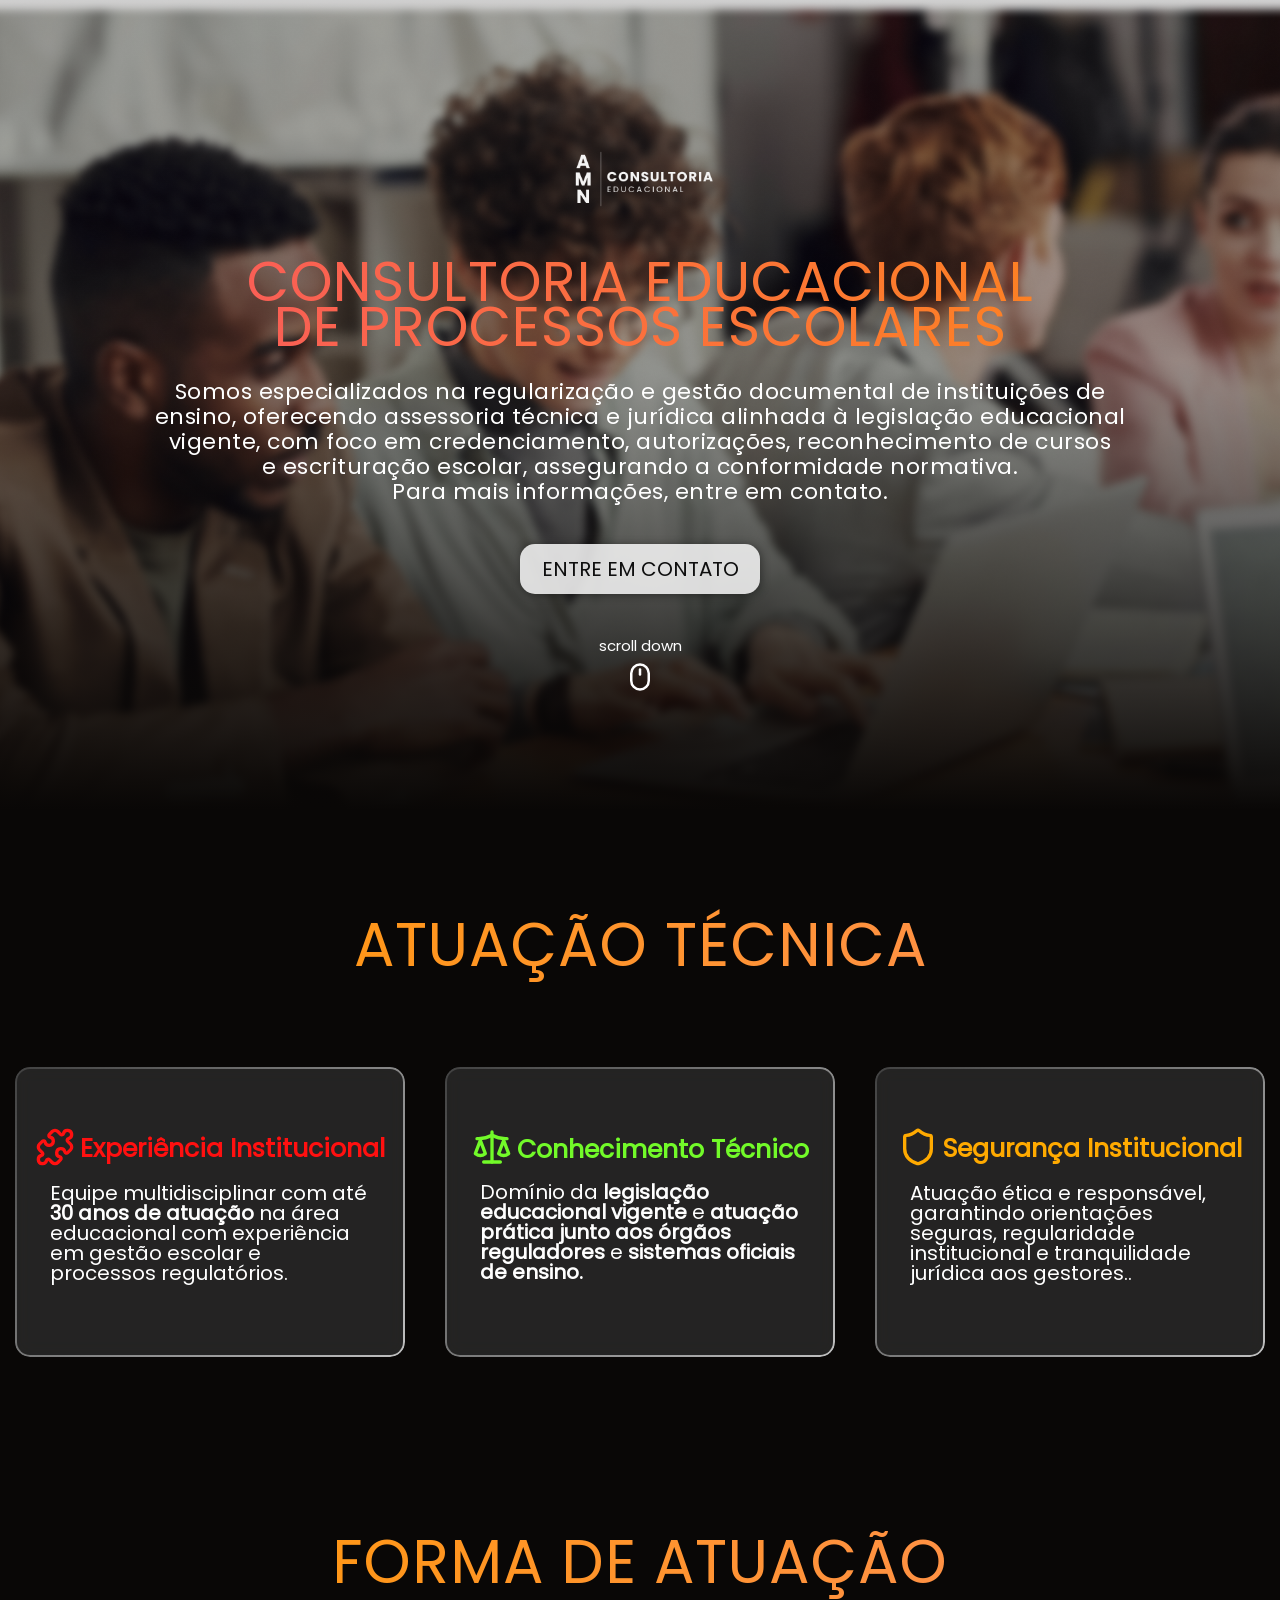
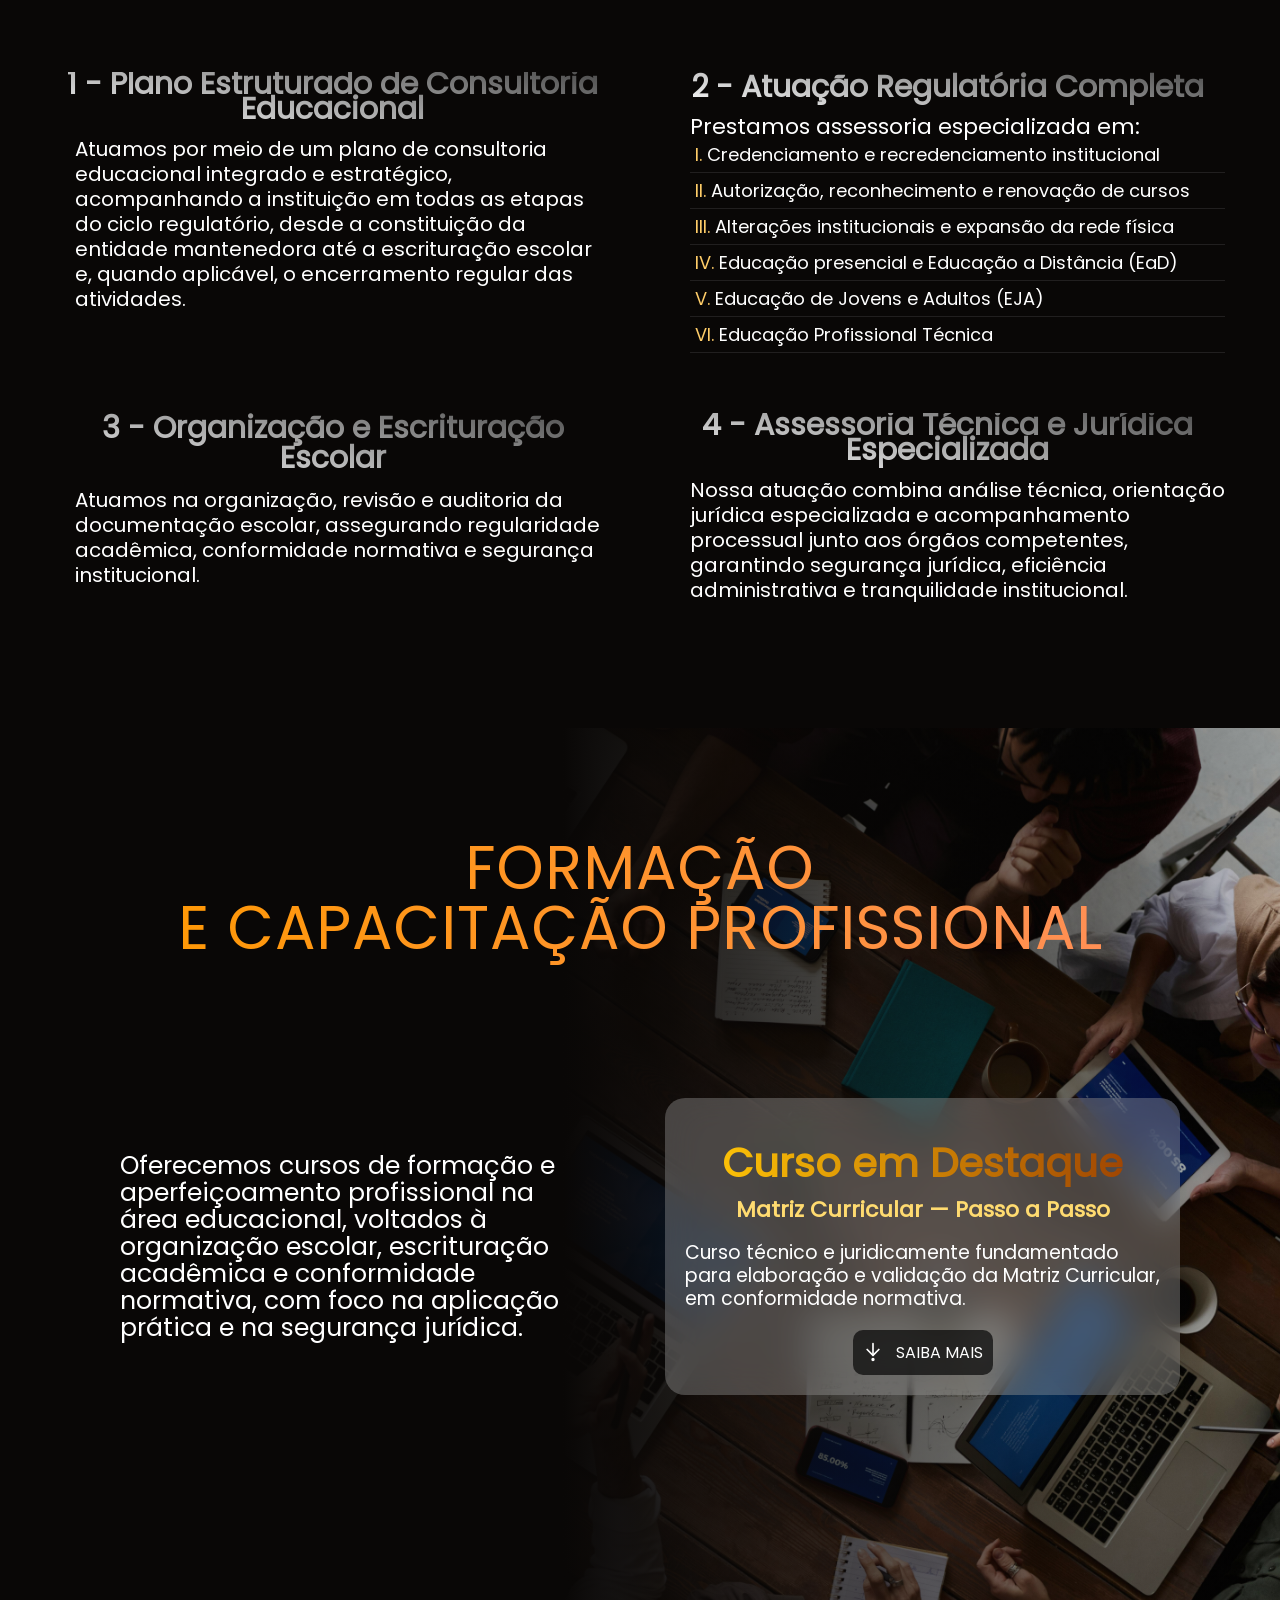
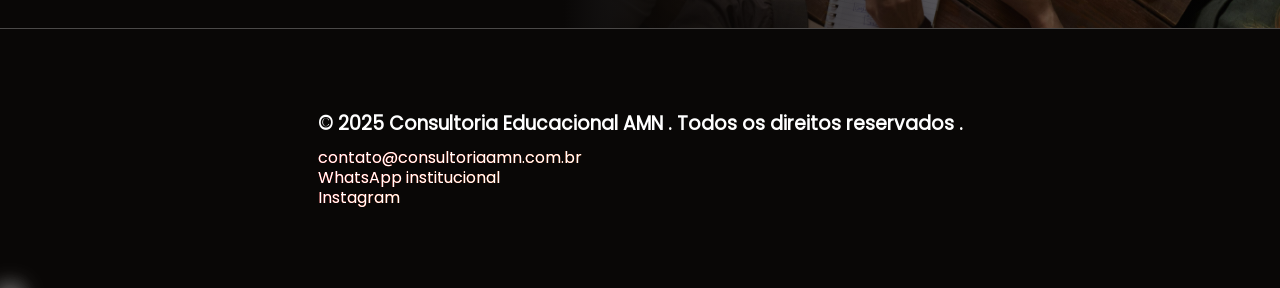
<file: index.html>
<!DOCTYPE html>
<html lang="pt-BR">
  <head>
    <meta charset="utf-8">
    <meta name="viewport" content="width=device-width, initial-scale=1.0">
    <link rel="shortcut icon" href="imgs/main-logo.jpeg" type="image/x-icon">

    <link rel="stylesheet" href="css/index-main.css">
    <link rel="stylesheet" href="css/index.css">
    <link rel="stylesheet" href="css/index-cell.css">
    <title>MATRIZ CURRICULAR</title>
  </head>
  <body>
    <header class="header-intro">
        <div class="header-intro-content">
            <div class="header-intro-content-img">
            <img src="imgs/MARCA AMN - OFICIAL - 2.png" alt="">
            </div>
            <div class="header-intro-content-text">
              <h1>Consultoria Educacional <br> de Processos  Escolares</h1> 
              <p>
                Somos especializados na regularização e gestão documental de instituições de <br> ensino, 
                oferecendo assessoria técnica e jurídica alinhada à legislação educacional <br> vigente, 
                com foco em credenciamento, autorizações, reconhecimento de cursos <br>e escrituração escolar, 
                assegurando a conformidade normativa. <br>
                Para mais informações, entre em contato.
              </p>
            </div>
            <a class="header-intro-content-button" href="https://wa.me/message/LIQGI7NJAW7CO1"><span>ENTRE EM CONTATO</span></a>
            <div class="header-intro-svg"><span>scroll down</span> <svg xmlns="http://www.w3.org/2000/svg" width="30" height="30" viewBox="0 0 24 24" fill="none" stroke="currentColor" stroke-width="2" stroke-linecap="round" stroke-linejoin="round" class="lucide lucide-mouse-icon lucide-mouse"><rect x="5" y="2" width="14" height="20" rx="7"/><path d="M12 6v4"/></svg></div>
        </div>
    </header>
    <main>
      <section class="main-equip">
          <div class="main-equip-content">
            <h1>ATUAÇÃO TÉCNICA</h1>
            <div class="main-equip-content-grid">
              <article class="main-equip-content-grid-card">
                <div class="main-equip-card-header-1">
                    <svg xmlns="http://www.w3.org/2000/svg" width="40" height="40" viewBox="0 0 24 24" fill="none" stroke="currentColor" stroke-width="2" stroke-linecap="round" stroke-linejoin="round" class="lucide lucide-puzzle-icon lucide-puzzle"><path d="M15.39 4.39a1 1 0 0 0 1.68-.474 2.5 2.5 0 1 1 3.014 3.015 1 1 0 0 0-.474 1.68l1.683 1.682a2.414 2.414 0 0 1 0 3.414L19.61 15.39a1 1 0 0 1-1.68-.474 2.5 2.5 0 1 0-3.014 3.015 1 1 0 0 1 .474 1.68l-1.683 1.682a2.414 2.414 0 0 1-3.414 0L8.61 19.61a1 1 0 0 0-1.68.474 2.5 2.5 0 1 1-3.014-3.015 1 1 0 0 0 .474-1.68l-1.683-1.682a2.414 2.414 0 0 1 0-3.414L4.39 8.61a1 1 0 0 1 1.68.474 2.5 2.5 0 1 0 3.014-3.015 1 1 0 0 1-.474-1.68l1.683-1.682a2.414 2.414 0 0 1 3.414 0z"/></svg>
                  <h2>Experiência Institucional</h2>
                </div>
                  <p> Equipe multidisciplinar com até <span>30 anos de atuação</span> na área educacional
                       com experiência em gestão escolar e processos regulatórios.</p>
              </article>
              <article class="main-equip-content-grid-card">
                <div class="main-equip-card-header-2">
                    <svg xmlns="http://www.w3.org/2000/svg" width="40" height="40" viewBox="0 0 24 24" fill="none" stroke="currentColor" stroke-width="2" stroke-linecap="round" stroke-linejoin="round" class="lucide lucide-scale-icon lucide-scale"><path d="M12 3v18"/><path d="m19 8 3 8a5 5 0 0 1-6 0zV7"/><path d="M3 7h1a17 17 0 0 0 8-2 17 17 0 0 0 8 2h1"/><path d="m5 8 3 8a5 5 0 0 1-6 0zV7"/><path d="M7 21h10"/></svg>
                  <h2>Conhecimento Técnico</h2>
                </div>
                  <p> Domínio da  <span>legislação educacional vigente</span> e <span>atuação prática 
                    junto aos órgãos reguladores</span> e <span>sistemas oficiais de ensino.</span></p>
              </article>
              <article class="main-equip-content-grid-card">
                <div class="main-equip-card-header-3">
                    <svg xmlns="http://www.w3.org/2000/svg" width="40" height="40" viewBox="0 0 24 24" fill="none" stroke="currentColor" stroke-width="2" stroke-linecap="round" stroke-linejoin="round" class="lucide lucide-shield-icon lucide-shield"><path d="M20 13c0 5-3.5 7.5-7.66 8.95a1 1 0 0 1-.67-.01C7.5 20.5 4 18 4 13V6a1 1 0 0 1 1-1c2 0 4.5-1.2 6.24-2.72a1.17 1.17 0 0 1 1.52 0C14.51 3.81 17 5 19 5a1 1 0 0 1 1 1z"/></svg>
                  <h2>Segurança Institucional</h2>
                </div>
                  <p>Atuação ética e responsável, garantindo orientações seguras, 
                    regularidade institucional e tranquilidade jurídica aos gestores..</p>
              </article>
            </div>
          </div>
      </section>
      <section class="main-services">
        <div class="main-services-content">
            <h1>FORMA DE ATUAÇÃO</h1>
            <div class="main-services-content-item">
                <article class="service-step service-step-1" id="service-step">
                    <h2>1 - Plano Estruturado de Consultoria Educacional</h2>
                    <p>Atuamos por meio de um plano de consultoria educacional integrado e estratégico, 
                      acompanhando a instituição em todas as etapas do ciclo regulatório, 
                      desde a constituição da entidade mantenedora até a escrituração escolar 
                      e, quando aplicável, o encerramento regular das atividades.</p>
                  </article>
                  <article class="service-step service-step-2" id="service-step">
                      <h2>2 - Atuação Regulatória Completa</h2>
                      <p>Prestamos assessoria especializada em:</p>
                      <ul>
                        <li>Credenciamento e recredenciamento institucional</li>
                        <li>Autorização, reconhecimento e renovação de cursos</li>
                        <li>Alterações institucionais e expansão da rede física</li>
                        <li>Educação presencial e Educação a Distância (EaD)</li>
                        <li>Educação de Jovens e Adultos (EJA)</li>
                        <li>Educação Profissional Técnica</li>
                      </ul>
                    </article>   
                    <article class="service-step service-step-3" id="service-step">
                      <h2>3 - Organização e Escrituração Escolar</h2>
                      <p>Atuamos na organização, revisão e auditoria da documentação escolar,
                        assegurando regularidade acadêmica, conformidade normativa
                         e segurança institucional.</p>
                    </article> 
                    <article class="service-step service-step-4" id="service-step">
                      <h2>4 - Assessoria Técnica e Jurídica Especializada</h2>
                      <p>Nossa atuação combina análise técnica, orientação jurídica especializada e 
                        acompanhamento processual junto aos órgãos competentes, 
                        garantindo segurança jurídica, eficiência administrativa 
                        e tranquilidade institucional.</p>
                    </article> 
            </div>
        </div>
      </section>
      <section class="main-courses">
        <div class="main-courses-content">
            <h1>FORMAÇÃO <br>E CAPACITAÇÃO PROFISSIONAL</h1>
            <div class="main-courses-content-itens">
              <article class="main-courses-content-texts">
               <p>
                Oferecemos cursos de formação e aperfeiçoamento profissional na área educacional,
                voltados à organização escolar, escrituração acadêmica e conformidade normativa,
                com foco na aplicação prática e na segurança jurídica.
              </p>
              </article>
              <article class="main-courses-content-card">
                  <h2>Curso em Destaque</h2>
                  <h3>Matriz Curricular — Passo a Passo</h3>
                  <p>
                  Curso técnico e juridicamente fundamentado
                  para elaboração e validação da Matriz Curricular,
                  em conformidade normativa.
                  </p>
                  <a class="scroll-down" href="cta-course.html">
                    <svg class="arrow" xmlns="http://www.w3.org/2000/svg" width="20" height="20"
                    viewBox="0 0 24 24" fill="none" stroke="currentColor" stroke-width="2" stroke-linecap="round" 
                    stroke-linejoin="round" class="lucide lucide-arrow-down-to-dot-icon lucide-arrow-down-to-dot">
                    <path d="M12 2v14"/><path d="m19 9-7 7-7-7"/><circle cx="12" cy="21" r="1"/></svg>
                    SAIBA MAIS</a>
              </article>
            </div>
        </div>
      </section>
    </main>
     <footer class="footer-main">
        <div class="footer-content">
            <div class="footer-content-quotes">
                <h3>© 2025 Consultoria Educacional AMN . Todos os direitos reservados .</h3>
                <p> <span><a href="mailto:contato@consultoriaamn.com.br">contato@consultoriaamn.com.br</a></span> 
                    <span><a href="https://wa.me/message/LIQGI7NJAW7CO1" target="_blank" rel="noopener noreferrer">WhatsApp institucional</a></span>
                    <span><a   href="https://www.instagram.com/consultoria_amn" target="_blank" rel="noopener noreferrer">Instagram </a> 
                </p>
            </div>
        </div>
     </footer>
      <div class="cursor-glow"></div>
        <script>
        const glow = document.querySelector('.cursor-glow');
        document.addEventListener('mousemove', e => {
            glow.style.left = e.clientX + 'px';
            glow.style.top  = e.clientY + 'px';
        });
        </script>
  </body>
</html>
</file>
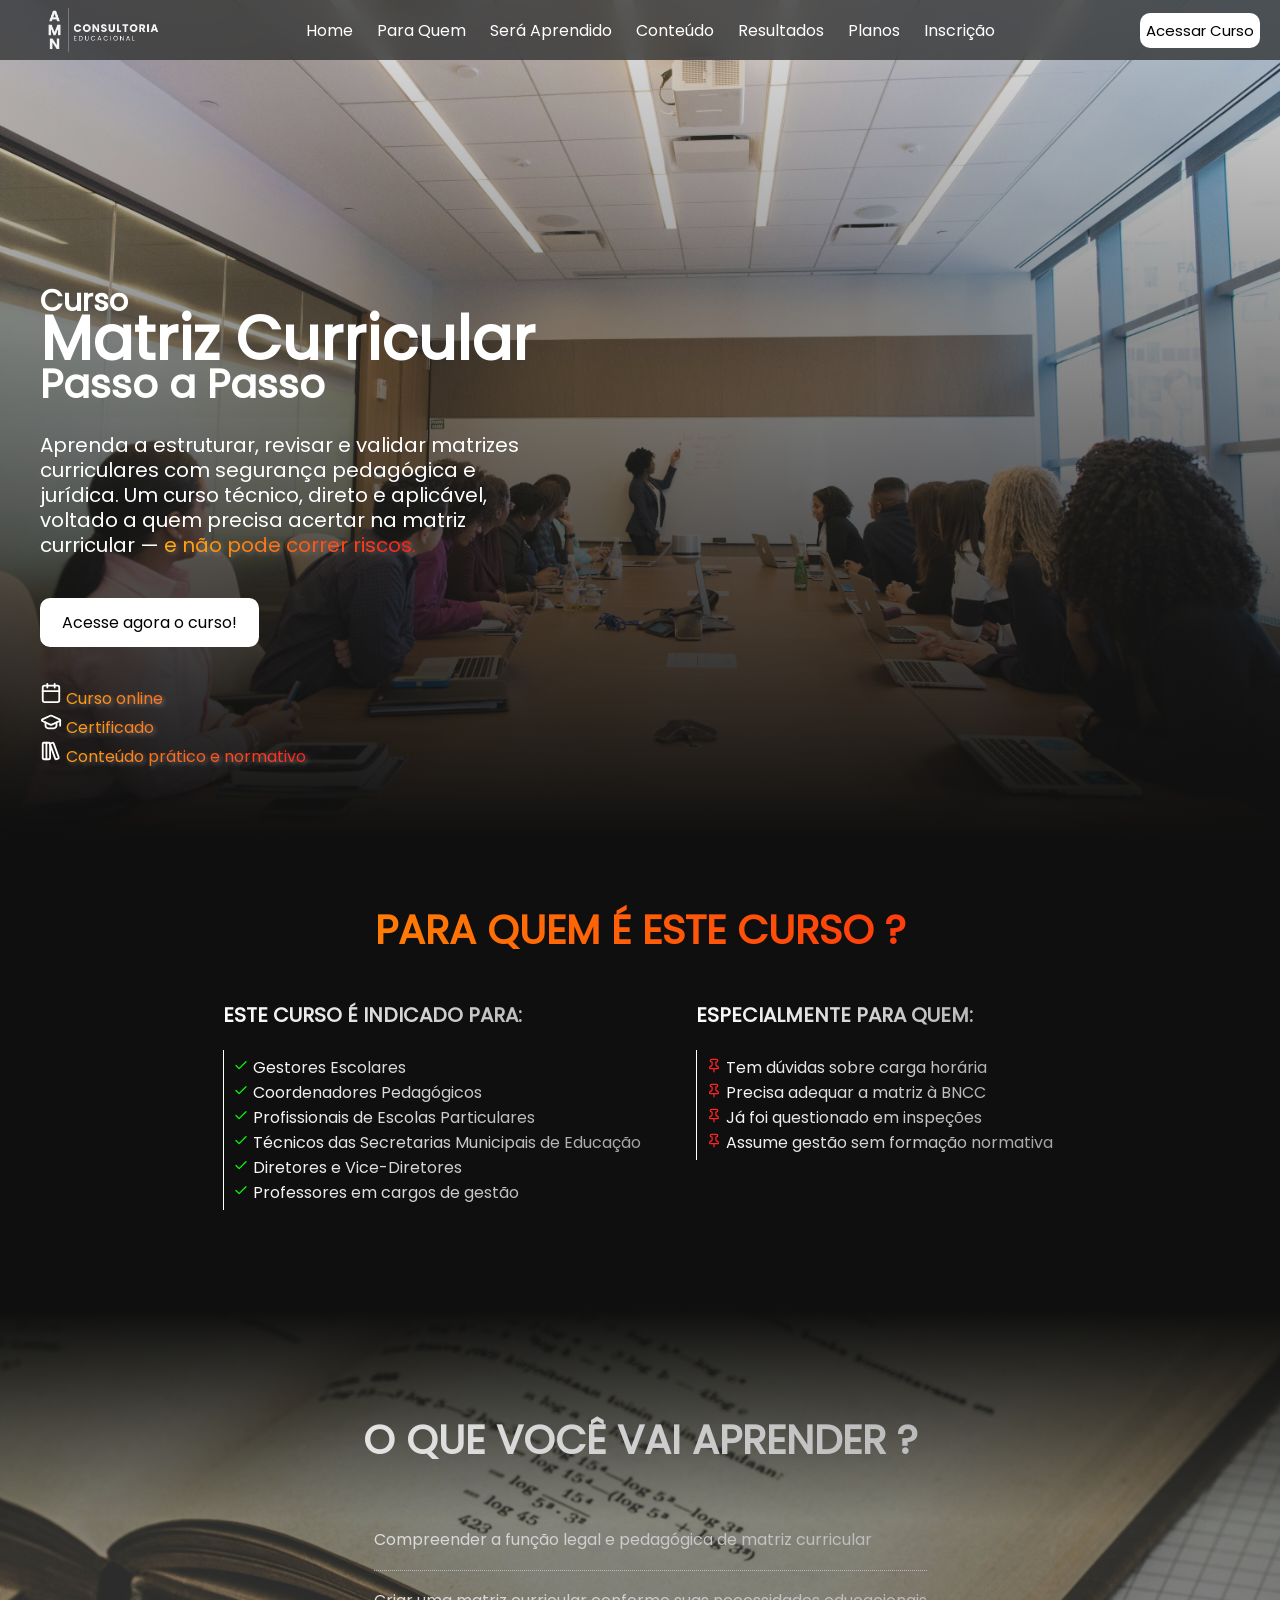
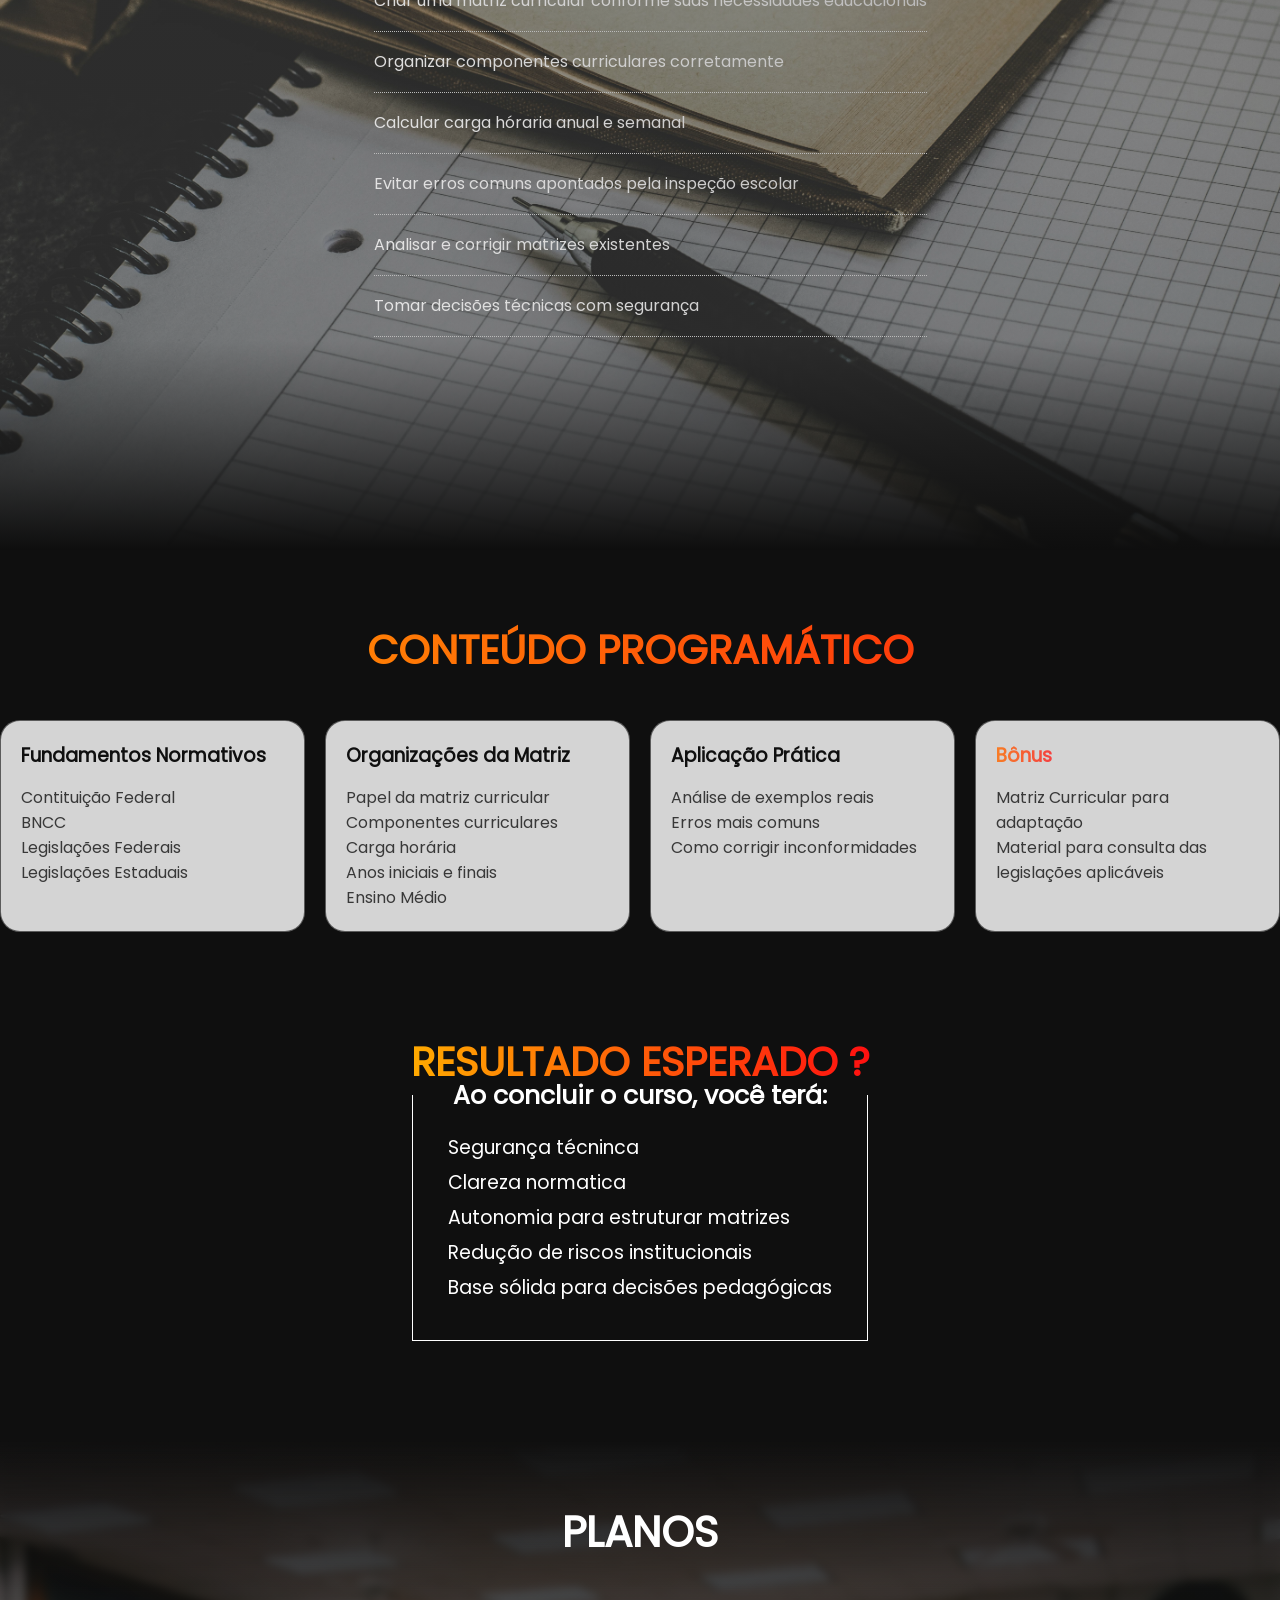
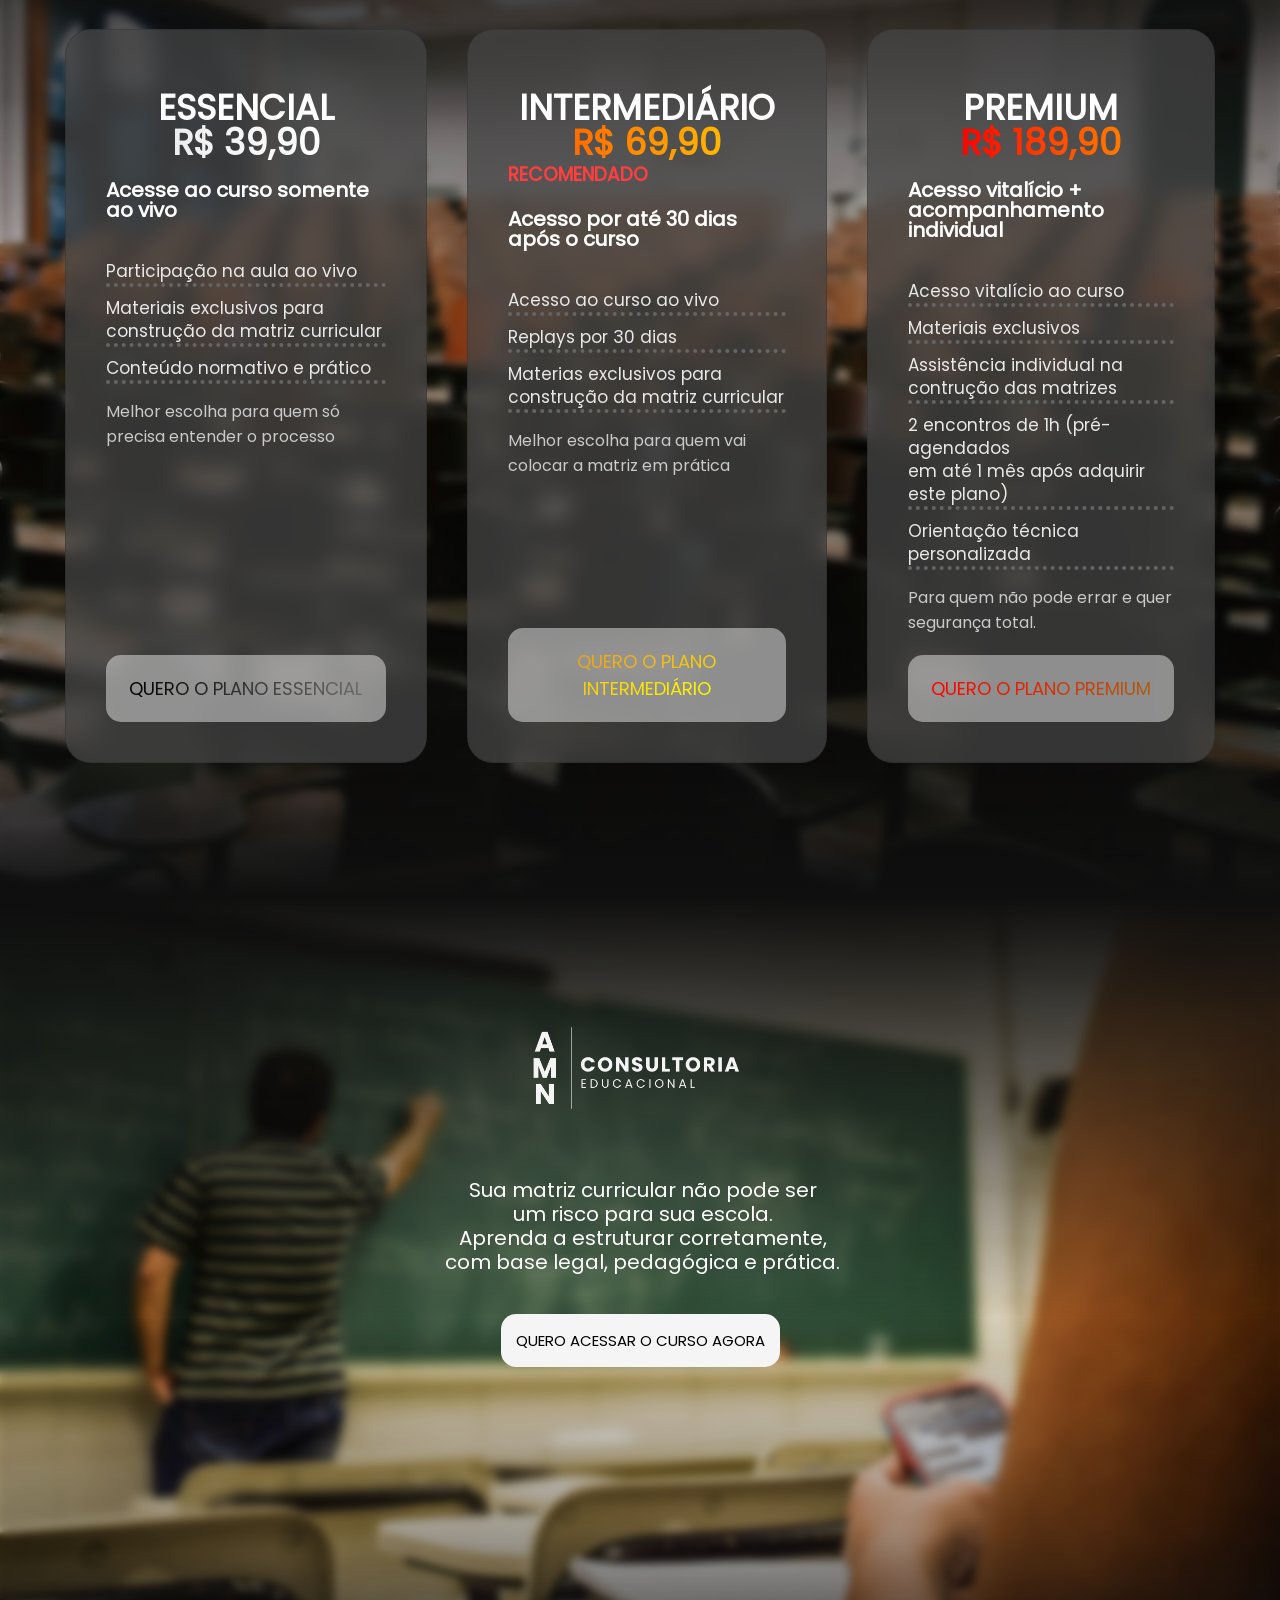
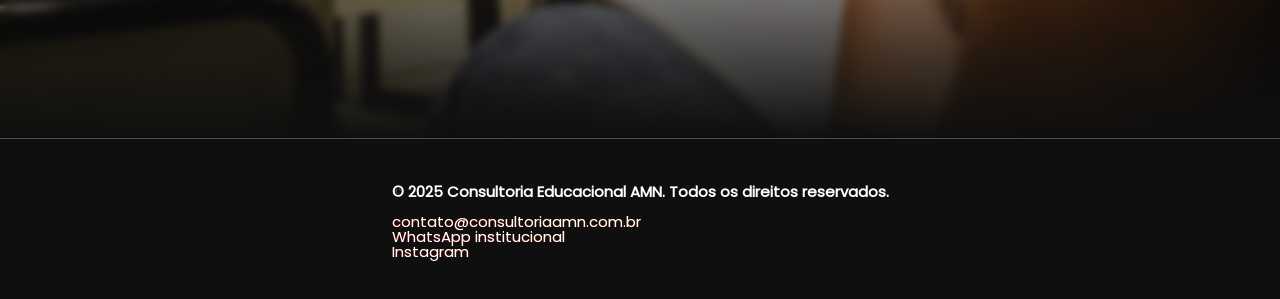
<file: cta-course.html>
<!DOCTYPE html>
<html lang="pt-BR">
<head>
    <meta charset="UTF-8">
    <meta name="viewport" content="width=device-width, initial-scale=1.0">
    <title>MATRIZ CURRICULAR PASSO A PASSO</title>
    <link rel="shortcut icon" href="imgs/main-logo.jpeg" type="image/x-icon">

    <link rel="stylesheet" href="css/cta-course-index.css">
    <link rel="stylesheet" href="css/cta-course-main.css">
    
    
</head>
<body>
    <header class="header-main"> 

                <img src="imgs/MARCA AMN - OFICIAL - 2.png" alt="">
                <nav class="header-main-nav">
                    <ul>
                    <li><a href="#main">Home</a></li>
                    <li><a href="#para-quem">Para Quem</a></li>
                    <li><a href="#oqaprende">Será Aprendido</a></li>
                    <li><a href="#conteudo">Conteúdo</a></li>
                    <li><a href="#resultados">Resultados</a></li>
                    <li><a href="#planos">Planos</a></li>
                    <li><a href="#inscricao">Inscrição</a></li>
                    </ul>
                </nav>
                    <a class="header-main-cta" href="#planos"><span>Acessar Curso</span></a>
    </header>
    <!--MENU-->
    <main>
        <div id="main" class="main-intro">
                <h1><span class="main-intro-course">Curso</span>  <br> Matriz Curricular <br> <span class="main-intro-passo">Passo a Passo</span> </h1>
                <p>Aprenda a estruturar, revisar e validar matrizes<br> 
                    curriculares com segurança pedagógica e <br>
                    jurídica. Um curso técnico, direto e aplicável,<br>
                    voltado a quem precisa acertar na matriz
                    <br>curricular — <span class="highlight">e não pode correr  riscos. </span></p>
                
                    <a href="#planos"><span>Acesse agora o curso!</span></a>

                    <ul class="main-intro-beneficio">
                        <li><svg xmlns="http://www.w3.org/2000/svg" width="24" height="24" viewBox="0 0 24 24" fill="none" stroke="currentColor" stroke-width="2" stroke-linecap="round" stroke-linejoin="round" class="lucide lucide-calendar-icon lucide-calendar"><path d="M8 2v4"/><path d="M16 2v4"/><rect width="18" height="18" x="3" y="4" rx="2"/><path d="M3 10h18"/></svg> Curso online</li>
                        <li><svg xmlns="http://www.w3.org/2000/svg" width="24" height="24" viewBox="0 0 24 24" fill="none" stroke="currentColor" stroke-width="2" stroke-linecap="round" stroke-linejoin="round" class="lucide lucide-graduation-cap-icon lucide-graduation-cap"><path d="M21.42 10.922a1 1 0 0 0-.019-1.838L12.83 5.18a2 2 0 0 0-1.66 0L2.6 9.08a1 1 0 0 0 0 1.832l8.57 3.908a2 2 0 0 0 1.66 0z"/><path d="M22 10v6"/><path d="M6 12.5V16a6 3 0 0 0 12 0v-3.5"/></svg> Certificado</li>
                        <li><svg xmlns="http://www.w3.org/2000/svg" width="24" height="24" viewBox="0 0 24 24" fill="none" stroke="currentColor" stroke-width="2" stroke-linecap="round" stroke-linejoin="round" class="lucide lucide-library-big-icon lucide-library-big"><rect width="8" height="18" x="3" y="3" rx="1"/><path d="M7 3v18"/><path d="M20.4 18.9c.2.5-.1 1.1-.6 1.3l-1.9.7c-.5.2-1.1-.1-1.3-.6L11.1 5.1c-.2-.5.1-1.1.6-1.3l1.9-.7c.5-.2 1.1.1 1.3.6Z"/></svg> Conteúdo prático e normativo</li>
                    </ul>
                
        </div>
    </main>

    <!-- CATEGORIA -->
    <section id="para-quem" class="index-category">
        <h2 >PARA QUEM É ESTE CURSO ?</h2>
        <div class="index-category-content">
            <div class="index-category-box">
            <h4 >Este curso é indicado para:</h4>
            <ul>
                <li><svg class="check" xmlns="http://www.w3.org/2000/svg" width="24" height="24" viewBox="0 0 24 24" fill="none" stroke="currentColor" stroke-width="2" stroke-linecap="round" stroke-linejoin="round" class="lucide lucide-check-icon lucide-check"><path d="M20 6 9 17l-5-5"/></svg>Gestores Escolares</li>
                <li><svg class="check" xmlns="http://www.w3.org/2000/svg" width="24" height="24" viewBox="0 0 24 24" fill="none" stroke="currentColor" stroke-width="2" stroke-linecap="round" stroke-linejoin="round" class="lucide lucide-check-icon lucide-check"><path d="M20 6 9 17l-5-5"/></svg>Coordenadores Pedagógicos</li>
                <li><svg class="check" xmlns="http://www.w3.org/2000/svg" width="24" height="24" viewBox="0 0 24 24" fill="none" stroke="currentColor" stroke-width="2" stroke-linecap="round" stroke-linejoin="round" class="lucide lucide-check-icon lucide-check"><path d="M20 6 9 17l-5-5"/></svg>Profissionais de Escolas Particulares</li>
                <li><svg class="check" xmlns="http://www.w3.org/2000/svg" width="24" height="24" viewBox="0 0 24 24" fill="none" stroke="currentColor" stroke-width="2" stroke-linecap="round" stroke-linejoin="round" class="lucide lucide-check-icon lucide-check"><path d="M20 6 9 17l-5-5"/></svg>Técnicos das Secretarias Municipais de Educação</li>
                <li><svg class="check" xmlns="http://www.w3.org/2000/svg" width="24" height="24" viewBox="0 0 24 24" fill="none" stroke="currentColor" stroke-width="2" stroke-linecap="round" stroke-linejoin="round" class="lucide lucide-check-icon lucide-check"><path d="M20 6 9 17l-5-5"/></svg>Diretores e Vice-Diretores</li>
                <li><svg class="check" xmlns="http://www.w3.org/2000/svg" width="24" height="24" viewBox="0 0 24 24" fill="none" stroke="currentColor" stroke-width="2" stroke-linecap="round" stroke-linejoin="round" class="lucide lucide-check-icon lucide-check"><path d="M20 6 9 17l-5-5"/></svg>Professores em cargos de gestão</li>
            </ul>
        </div>
        <div class="index-category-box">
            <h4>Especialmente para quem:</h4>
            <ul>
                <li><svg class="fix" xmlns="http://www.w3.org/2000/svg" width="24" height="24" viewBox="0 0 24 24" fill="none" stroke="currentColor" stroke-width="2" stroke-linecap="round" stroke-linejoin="round" class="lucide lucide-pin-icon lucide-pin"><path d="M12 17v5"/><path d="M9 10.76a2 2 0 0 1-1.11 1.79l-1.78.9A2 2 0 0 0 5 15.24V16a1 1 0 0 0 1 1h12a1 1 0 0 0 1-1v-.76a2 2 0 0 0-1.11-1.79l-1.78-.9A2 2 0 0 1 15 10.76V7a1 1 0 0 1 1-1 2 2 0 0 0 0-4H8a2 2 0 0 0 0 4 1 1 0 0 1 1 1z"/></svg>Tem dúvidas sobre carga horária</li>
                <li><svg class="fix" xmlns="http://www.w3.org/2000/svg" width="24" height="24" viewBox="0 0 24 24" fill="none" stroke="currentColor" stroke-width="2" stroke-linecap="round" stroke-linejoin="round" class="lucide lucide-pin-icon lucide-pin"><path d="M12 17v5"/><path d="M9 10.76a2 2 0 0 1-1.11 1.79l-1.78.9A2 2 0 0 0 5 15.24V16a1 1 0 0 0 1 1h12a1 1 0 0 0 1-1v-.76a2 2 0 0 0-1.11-1.79l-1.78-.9A2 2 0 0 1 15 10.76V7a1 1 0 0 1 1-1 2 2 0 0 0 0-4H8a2 2 0 0 0 0 4 1 1 0 0 1 1 1z"/></svg>Precisa adequar a matriz à BNCC</li>
                <li><svg class="fix" xmlns="http://www.w3.org/2000/svg" width="24" height="24" viewBox="0 0 24 24" fill="none" stroke="currentColor" stroke-width="2" stroke-linecap="round" stroke-linejoin="round" class="lucide lucide-pin-icon lucide-pin"><path d="M12 17v5"/><path d="M9 10.76a2 2 0 0 1-1.11 1.79l-1.78.9A2 2 0 0 0 5 15.24V16a1 1 0 0 0 1 1h12a1 1 0 0 0 1-1v-.76a2 2 0 0 0-1.11-1.79l-1.78-.9A2 2 0 0 1 15 10.76V7a1 1 0 0 1 1-1 2 2 0 0 0 0-4H8a2 2 0 0 0 0 4 1 1 0 0 1 1 1z"/></svg>Já foi questionado em inspeções</li>
                <li><svg class="fix" xmlns="http://www.w3.org/2000/svg" width="24" height="24" viewBox="0 0 24 24" fill="none" stroke="currentColor" stroke-width="2" stroke-linecap="round" stroke-linejoin="round" class="lucide lucide-pin-icon lucide-pin"><path d="M12 17v5"/><path d="M9 10.76a2 2 0 0 1-1.11 1.79l-1.78.9A2 2 0 0 0 5 15.24V16a1 1 0 0 0 1 1h12a1 1 0 0 0 1-1v-.76a2 2 0 0 0-1.11-1.79l-1.78-.9A2 2 0 0 1 15 10.76V7a1 1 0 0 1 1-1 2 2 0 0 0 0-4H8a2 2 0 0 0 0 4 1 1 0 0 1 1 1z"/></svg>Assume gestão sem formação normativa</li>
            </ul>
        </div>
        </div>
    </section>
    <!-- LEARNING-->
     <section id="oqaprende" class="learning">
        <div class="learning-content">
            <h2>O QUE VOCÊ VAI APRENDER ?</h2>
            <div class="learning-list">
                <ul>
                    <li>Compreender a função legal e pedagógica de matriz curricular</li>
                    <li>Criar uma matriz curricular conforme suas necessidades educacionais</li>
                    <li>Organizar componentes curriculares corretamente</li>
                    <li>Calcular carga hóraria anual e semanal</li>
                    <li>Evitar erros comuns apontados pela inspeção escolar</li>
                    <li>Analisar e corrigir matrizes existentes</li>
                    <li>Tomar decisões técnicas com segurança</li>
                </ul>
            </div>
        </div>
     </section>
    <!-- CONTEUDO-->
     <section id="conteudo" class="content">
            <h2 class="content-title">CONTEÚDO PROGRAMÁTICO</h2>
            <div class="content-grid">
                <div class="content-card">
                    <h3>Fundamentos Normativos</h3>
                    <ul>
                        <li>Contituição Federal</li>
                        <li>BNCC</li>
                        <li>Legislações Federais</li>
                        <li>Legislações Estaduais</li>
                    </ul>
                </div>
                <div class="content-card">
                    <h3>Organizações da Matriz</h3>
                    <ul>
                        <li>Papel da matriz curricular</li>
                        <li>Componentes curriculares</li>
                        <li>Carga horária</li>
                        <li>Anos iniciais e finais</li>
                        <li>Ensino Médio</li>
                    </ul>
                </div>
                <div class="content-card">
                    <h3>Aplicação Prática</h3>
                    <ul>
                        <li>Análise de exemplos reais</li>
                        <li>Erros mais comuns</li>
                        <li>Como corrigir inconformidades</li>
                    </ul>
                </div>
                <div class="content-card">
                    <h3><span>Bônus</span></h3>
                    <ul>
                        <li>Matriz Curricular para adaptação</li>
                        <li>Material para consulta das legislações aplicáveis</li>
                    </ul>
                </div>
            </div>
     </section>
     <section id="resultados" class="results">
        
        <div class="results-title">
        <h2>RESULTADO ESPERADO ?</h2>
        <h4>Ao concluir o curso, você terá:</h4>
        </div>

        <ul>
            <li>Segurança técninca</li>
            <li>Clareza normatica</li>
            <li>Autonomia para estruturar matrizes</li>
            <li>Redução de riscos institucionais</li>
            <li>Base sólida para decisões pedagógicas</li>
        </ul>
     </section>
     <section id="planos" class="pricing">
        <div class="pricing-content">
            <h2>PLANOS</h2>
            <div class="pricing-grid">
            <div class="pricing-card">
                <h2>ESSENCIAL <br>
                    <span>R$ 39,90</span></h2>
                <h4>Acesse ao curso somente ao vivo</h4>
                
                <ul>
                    <li>Participação na aula ao vivo</li>
                    <li>Materiais exclusivos para construção da matriz curricular</li>
                    <li>Conteúdo normativo e prático</li>
                </ul>
                <p>Melhor escolha para quem só precisa entender o processo</p>

                <a href="https://pay.herospark.com/matriz-curricular-passo-a-passo-490807"><span class="button-e">Quero o plano essencial</span></a>
            </div>
            <div class="pricing-card">
                <h2>INTERMEDIÁRIO <br>
                    <span class="price-i">R$ 69,90 </span></h2>
                <h3>RECOMENDADO</h3>
                <h4>Acesso por até 30 dias após o curso</h4>
                
                <ul>
                    <li>Acesso ao curso ao vivo</li>
                    <li>Replays por 30 dias</li>
                    <li>Materias exclusivos para construção da matriz curricular</li>
                </ul>
                <p>Melhor escolha para quem vai colocar a matriz em prática</p>
                <a  href="https://pay.herospark.com/matriz-curricular-passo-a-passo-plano-intermediario-490812"><span class="button-i">Quero o plano intermediário</span></a>
            </div>
            <div class="pricing-card">
                <h2>PREMIUM <br>
                     <span class="price-p">R$ 189,90</span></h2>
                <h4>Acesso vitalício + acompanhamento individual</h4>
                <ul>
                    <li>Acesso vitalício ao curso</li>
                    <li>Materiais exclusivos</li>
                    <li>Assistência individual na contrução das matrizes</li>
                    <li>2 encontros de 1h (pré-agendados <br>em até 1 mês após adquirir este plano)</li>
                    <li>Orientação técnica personalizada</li>
                </ul>
                <p>Para quem não pode errar e quer segurança total.</p>
                <a href="https://pay.herospark.com/matriz-curricular-passo-a-passo-plano-premium-490816"><span class="button-p">Quero o plano premium</span></a>
            </div>
            </div>
        </div>
     </section>
     <section id="inscricao" class="cta">
        <div class="cta-content">
            <div class="cta-course">
                <div class="cta-course-quotes">
                    <div class="cta-course-quotes-logo">
                        <img src="imgs/MARCA AMN - OFICIAL - 2.png" alt="">
                    </div>
                    <p>Sua matriz curricular não pode ser <br> um risco para sua escola. <br>
                        Aprenda a estruturar corretamente, <br> com base legal, pedagógica e prática.</p>
                    <a href="#planos"><span>Quero acessar o curso agora</span></a>
                </div>
            </div>
        </div>
     </section>
     <footer class="footer">
        <div class="footer-content">
            <div class="footer-content-quotes">
                <h3>© 2025 Consultoria Educacional AMN. Todos os direitos reservados.</h3>
                <p> <span><a href="mailto:contato@consultoriaamn.com.br">contato@consultoriaamn.com.br</a></span> 
                    <span><a href="https://wa.me/message/LIQGI7NJAW7CO1" target="_blank" rel="noopener noreferrer">WhatsApp institucional</a></span>
                    <span><a   href="https://www.instagram.com/consultoria_amn" target="_blank" rel="noopener noreferrer">Instagram </a> 
                </p>
            </div>
        </div>
     </footer>
</body>
</html>
</file>
<file: css/index-main.css>
@font-face {
    font-family: "Poppins";
    src: url("../../fonts/Poppins-Regular.ttf");
}

*{
    margin: 0;
    padding: 0;
}
body{
    font-family: "Poppins";
    background-color: #ffffff;
}
html,body{
    max-width: 100%;
    overflow-x: hidden;
}
.cursor-glow {
    position: fixed;
    width: 20px;
    height: 20px;
    border-radius: 50%;
    pointer-events: none;
    z-index: 9999;
    background: #ffffffb3;
    
    box-shadow:
    0 0 28px rgba(255,255,255,0.6),
    0 0 20px rgba(255,255,255,0.4),
    0 0 24px rgba(255,255,255,0.2);

}
</file>
<file: css/index.css>
.header-intro{
    min-height: 100vh;
    height: auto;
    width: 100%;

    background:
    linear-gradient(
    to bottom,
    rgba(9, 7, 6, 0.198) 40%,
    #090706 90%
    ),
    url("../imgs/bg-header.png");

    background-position: center;
    background-repeat: no-repeat;
    background-size: cover;

    display: flex;
    align-items: center;
    justify-content: center;
}

.header-intro-content{
    display: flex;
    flex-direction: column;
    align-items: center;

    gap: 40px;

}
.header-intro-content-img{
    display: flex;
    justify-content: center;
}
.header-intro-content-img img{

    margin-top: -130px;
    margin-bottom: -130px;  
    height: 200px;
}

.header-intro-content-text{
    display: flex;
    flex-direction: column;
    gap: 20px;
}
.header-intro-content-text h1{
    text-align: center;

    font-weight: 500;
    letter-spacing: 1px;
    font-size: 55px;
    padding: 10px;
    line-height: 45px;
    text-transform: uppercase;

    background: linear-gradient(
        90deg,
        #f95b5b,
        #ff9900,
        #ff0000
    );
    background-size: 300% 300%;

    -webkit-background-clip: text;
    -webkit-text-fill-color: transparent;

    animation: introGradientMove 8s ease infinite;

}

/* Animação do gradiente */
@keyframes introGradientMove {
    0% {
        background-position: 0% 50%;
    }
    50% {
        background-position: 100% 50%;
    }
    100% {
        background-position: 0% 50%;
    }
}

.header-intro-content-text p{
    letter-spacing: 0.5px;
    font-weight: 400px;
    font-size: 22px;
    color: white;

    text-align: center;
    line-height: 25px;
}

.header-intro-content-button{
    display: inline-block;

    text-align: center;
    text-decoration: none;
    color:#0F0F0F;
    font-size: 20px;

    background-color: rgba(245, 245, 245, 0.863);
    width: 220px;
    padding: 10px;
    border-radius: 15px;
    box-shadow: 1px 1px 10px #00000067;
    
    transform: scale();
    transition: 0.5s ease;
}

.header-intro-content-button:hover{
    transition: 0.5s;
    transform: scale(1.05);
    background-color: #00000070;
    box-shadow: 1px 1px 10px #ffffff53;
}

.header-intro-content-button span{
    transition: 0.5s;
    
}
.header-intro-content-button:hover span{
    transition: 0.5s;
    background: linear-gradient(10deg, #ff8989, #ff9900);
    -webkit-background-clip: text;
    -webkit-text-fill-color: transparent;
}
.header-intro-svg{
    color: white;
    animation: arrowDown 2.0s ease-in-out infinite;
    display: flex;
    flex-direction: column;
    align-items: center;
    font-size: 15px;
    gap: 5px;
}

/* MAIN EQUIP*/

.main-equip{
    height: fit-content;
    width: 100%;

    background-color: #090706;
    padding-bottom: 160px;
}

.main-equip-content h1 {
    background: linear-gradient(
        90deg,
        #ff9900,
        #ff8989,
        #ff9900
    );
    background-size: 300% 300%;

    -webkit-background-clip: text;
    -webkit-text-fill-color: transparent;

    animation: gradientMove 8s ease-in-out infinite;


    font-size: 60px;
    letter-spacing: 1px;
    font-weight: 500;

    text-align: center;
}

@keyframes gradientMove {
    0% {
        background-position: 0% 50%;
    }
    50% {
        background-position: 100% 50%;
    }
    100% {
        background-position: 0% 50%;
    }
}


.main-equip-content-grid{    
    margin-top: 6%;
    display: flex;
    justify-content: center;
    gap: 40px;
}
.main-equip-content-grid-card{
    padding: 20px;
    border-radius: 15px;
    height: 250px;
    width: 350px;
    background-color: rgba(52, 52, 52, 0.636);
    backdrop-filter: blur(10px);

    display: flex;
    flex-direction: column;
    justify-content: center;


    transform: scale();
    transition: 0.5s ease;
    z-index: 1;
}
.main-equip-content-grid-card::before{
      content: "";
  position: absolute;
  inset: 0;
  padding: 2px; /* espessura da borda */
  border-radius: inherit;

  background: linear-gradient(135deg, #414141, #bfbfbf);

  -webkit-mask:
    linear-gradient(#fff 0 0) content-box,
    linear-gradient(#fff 0 0);
  -webkit-mask-composite: xor;
          mask-composite: exclude;

  z-index: -1;
}
.main-equip-content-grid span{
    font-weight: 900;
    
}
.main-equip-content-grid-card:hover{
    transform: scale(1.05);
}
.main-equip-content-grid-card p{
    padding: 15px;
    color: white;
    font-size: 20px;
    line-height: 20px;
}




.main-equip-card-header-1{   /*CARDS DO NOSSA EQUIPE*/
    display: flex;
    justify-content: center;
    align-items: center;
    
    gap: 5px;

}

.main-equip-card-header-1 h2{
    color: #ff1010;
    font-size: 25px;
    padding-top: 5px;
}
.main-equip-card-header-1 svg{
    color: #ff1010;
}

.main-equip-card-header-2{
    display: flex;
    justify-content: center;
    align-items: center;
    gap: 5px;
    
}

.main-equip-card-header-2 h2{
    color: #72fa29;
    font-size: 25px;
    padding-top: 5px;
    line-height: 25px;
}

.main-equip-card-header-2 svg{
    color: #72fa29;
}

.main-equip-card-header-3{
    display: flex;
    justify-content: center;
    align-items: center;
    gap: 5px;
}

.main-equip-card-header-3 h2{
    color: #ffaa00;
    font-size: 25px;
    padding-top: 5px;
}

.main-equip-card-header-3 svg{
    color: #ffaa00;
}


/*SEVICES*/
.main-services{
    width: 100%;
    height: fit-content;
    background-color: #090706;

    background-position: center;
    background-repeat: no-repeat;
    background-size: cover;
}
.main-services-content{
    padding-bottom: 100px ;
}
.main-services-content h1 {
    background: linear-gradient(
        90deg,
        #ff9900,
        #ff8989,
        #ff9900
    );
    background-size: 300% 300%;

    -webkit-background-clip: text;
    -webkit-text-fill-color: transparent;

    animation: gradientMove 8s ease-in-out infinite;


    font-size: 60px;
    letter-spacing: 1px;
    font-weight: 500;

    text-align: center;
}


.main-services-content-item{
    display: grid;
    grid-template-columns: repeat(2, 1fr);
    gap: 30px;

    max-width: 1200px;
    margin: 40px auto 0;

    padding: 10px;
}

.service-step{
    padding: 15px;
}

.service-step h2{
    background: linear-gradient(10deg, #ffffff, #4a4a4a);
    -webkit-background-clip: text;
    -webkit-text-fill-color: transparent;
    font-size: 30px;
    line-height: 30px;
    text-align: center;
    padding-bottom: 5px;

}
.service-step p{
    padding-top: 10px;
    padding-left: 20px;
    color: white;
    font-size:20px;
    line-height: 25px;
}
.service-step-1{
    position: relative;
}
.service-step-1::after{
    content: "";
    height: 0%;
    width: 2px;

    position: absolute;
    left: 0;
    top: 0;

    background-color:#ffffff4b;
    transition: 0.8s;
}
.service-step-1:hover::after{
    transition: 0.3;
    height: 100%;
    width: 1px;
}
.service-step-1 h2{
    line-height: 25px;
}
.service-step-2{
    position: relative;
    
}
.service-step-2::after{
    content: "";
    height: 0%;
    width: 2px;

    position: absolute;
    left: 0;
    top: 0;

    background-color:#ffffff4b;
    transition: 0.8s;
}
.service-step-2:hover::after{
    height: 100%;
    width: 1px;
}

.service-step-2 p{

    padding-top: 10px;
    color: rgb(255, 255, 255);
    font-size:22px;
    line-height: 20px;

    font-weight: 600px;
    
}

.service-step-2 ul{
    list-style-type: upper-roman;
    list-style-position: inside;
    padding-left: 20px;
    
}

.service-step-2 ul li {

    padding: 5px;
    color: rgb(255, 255, 255);
    font-size: 18px;
    
    line-height: 25px;
    border-bottom: #6f6f6f3b 1px solid;
}
.service-step-2 ul li::marker{
    color: #ffcd69;
}

.service-step-3{
    position: relative;
}
.service-step-3::after{
    content: "";
    height: 0%;
    width: 2px;

    position: absolute;
    left: 0;
    top: 0;

    background-color:#ffffff4b;
    transition: 0.8s;
}
.service-step-3:hover::after{
    height: 100%;
    width: 1px;
}
.service-step-3 h2{
    line-height: 30px;
}
.service-step-4{
    position: relative;
}
.service-step-4::after{
    content: "";
    height: 0%;
    width: 2px;

    position: absolute;
    left: 0;
    top: 0;

    background-color:#ffffff4b;
    transition: 0.8s;
}
.service-step-4:hover::after{
    height: 100%;
    width: 1px;
}
.service-step-4 h2{
    line-height: 25px;
}

/*SOBRE OS CURSOS*/
.main-courses{
    width: 100%;
    min-height: 100vh;
    height: auto;
    
    background:
    linear-gradient(
    to left,
    rgba(9, 7, 6, 0.198) 0%,
    #090706 56%
    ),
    url("../imgs/bg-courses.jpg");

    background-position: center;
    background-repeat: no-repeat;
    background-size:cover ;


}

.main-courses-content {
padding: 100px 100px;
}
.main-courses-content h1 {
    background: linear-gradient(
        90deg,
        #ff9900,
        #ff8989,
        #ff9900
    );
    background-size: 300% 300%;

    -webkit-background-clip: text;
    -webkit-text-fill-color: transparent;

    animation: gradientMove 8s ease-in-out infinite;


    font-size: 60px;
    letter-spacing: 1px;
    font-weight: 500;

    text-align: center;
    line-height: 60px;
    padding: 10px;
}
.main-courses-content-itens{
    padding-top: 130px;
    

    display: flex;
    justify-content: center;
    align-items: center;

    gap: 50px;
    
}
.main-courses-content-texts {
    width: 500px;
    padding: 20px;
    display: flex;
    flex-direction: column;

    font-size: 25px;
    line-height: 27px;
    color: white;

    position: relative;
}

/* BORDAS */
.main-courses-content-texts::before,
.main-courses-content-texts::after {
    content: "";
    position: absolute;
    opacity: 0;
    pointer-events: none;
}

/* BORDA SUPERIOR E INFERIOR */
.main-courses-content-texts::before {
    top: 0;
    left: 0;
    width: 100%;
    height: 100%;
    border-top: 1px solid white;
    border-bottom: 1px solid white;
    transition: opacity 0.4s ease;
}

/* BORDA LATERAL */
.main-courses-content-texts::after {
    top: 0;
    left: 0;
    width: 100%;
    height: 100%;
    border-left: 1px solid white;
    border-right: 1px solid white;
    transition: opacity 0.4s ease;
}

/* ENTRADA RÁPIDA */
.main-courses-content-texts:hover::before,
.main-courses-content-texts:hover::after {
    opacity: 1;
    transition-delay: 0s;
}

/* SAÍDA LENTA (3s) */
.main-courses-content-texts::before,
.main-courses-content-texts::after {
    transition-property: opacity;
    transition-duration: 3s;
}


.main-courses-content-itens img{
    height: 500px;
    border-radius: 100%;
    box-shadow: 50px 0px 0px rgb(100, 100, 100);
}
.main-courses-content-card{
    width: 500px;
    height: fit-content;
    background-color: #bbbbbb52;
    backdrop-filter: blur(18px);
    padding: 20px;
    border-radius: 20px;

    display: flex;
    flex-direction: column;
    align-items: center;

    transition: 0.5s;
}
.main-courses-content-card:hover{
    transform: translateY(-4px);
}
.main-courses-content-card h2{
    text-align: center;
    font-size: 40px;
    padding:15px;
    background: linear-gradient(
        90deg,
        #ffc507,
        #6b0000,
        #ff8307
    );
    background-size: 300% 300%;
    -webkit-background-clip: text;
    -webkit-text-fill-color: transparent;
    animation: gradientMove 8s ease-in-out infinite;
}

.main-courses-content-card h3{
    padding: 0;
    margin-top: -15px;
    font-size: 22px;
    color: #ffdb70;
    text-align: center;
}

.main-courses-content-card p {
    padding-top: 15px;
    color: #ffffff;
    font-size: 19px;
    line-height: 23px;


}

.main-courses-content-card a{
    margin-top: 20px;
    text-decoration: none;
    width: fit-content;
    color: #fff;
    border-radius: 10px;
    padding: 10px;
    background-color: #000000a8;

    transition: 0.5s;
}
.main-courses-content-card a:hover{
    transform: scale(1.1);
    color: #0F0F0F;
    background-color: #fbfbfba8;
}
.main-courses-content-card a svg{
    padding-right: 5px;
}
.scroll-down {
  display: inline-flex;
  align-items: center;
  gap: 8px;
  text-decoration: none;
  color: inherit;
}

.arrow {
  animation: arrowDown 2.0s ease-in-out infinite;
}

@keyframes arrowDown {
  0%, 100% {
    transform: translateY(0);
    opacity: 0.9;
  }
  50% {
    transform: translateY(4px);
    opacity: 0.6;
  }
}



/*FOOTER*/
.footer-main{
    width: 100%;
 
    background-color: #090706;
}

.footer-content{
    border-top: 1px solid rgba(255, 255, 255, 0.266);
    display: flex;
    justify-content: center;
    align-items: center;

    padding-top:80px;
    padding-bottom: 80px;
}

.footer-content-quotes h3 {
    color: white;
    position: relative;
    display: inline-block;
}

.footer-content-quotes h3::after {
    content: "";
    position: absolute;
    left: 50%;
    bottom: 2px;

    width: 0;
    height: 2px;
    background-color: #ededed;

    transform: translateX(-50%);
    transition: width 0.9s cubic-bezier(.4,0,.2,1);
}

.footer-content-quotes h3:hover::after {
    width: 100%;
}

.footer-content-quotes p{
    margin-top: 10px;
    
    line-height: 20px;
    color: white;
    display: flex;
    flex-direction: column;
}

.footer-content-quotes p a {
    display: inline-block;
    text-decoration: none;
    color: white;

    background: linear-gradient(90deg, #ff0303, #ffa600);
    background-size: 200%;
    background-position: 0%;

    -webkit-background-clip: text;
    -webkit-text-fill-color: white;

    transition: 
      background-position 0.45s cubic-bezier(.4,0,.2,1),
      -webkit-text-fill-color 0.1s ease;
}

.footer-content-quotes p a:hover {
    cursor: pointer;
    background-position: 100%;
    -webkit-text-fill-color: transparent;
}
</file>
<file: css/index-cell.css>
@media (max-width: 768px) {

  /* HEADER */

  .header-intro-content-img img{
    height: 140px;
    margin-top: 0px;
    margin-bottom: -60px;
  }

  .header-intro-content-text h1{
    font-size: 45px;
    line-height:40px;
  }

  .header-intro-content-text p{
    font-size: 15px;
    line-height: 20px;
    padding: 0 17px;
  }

  .header-intro-content-button{
    width: 180px;
    font-size: 18px;
  }
  .header-intro-svg{
    display: none;
  }
  /* EQUIP */
  .main-equip-content-grid{
    flex-direction: column;
    align-items: center;
    padding: 25px;
  }
  .main-equip-content h1 {
    font-size: 45px;
    line-height: 46px;
  }
  .main-equip-content-grid-card p{
    font-size: 15px;
    line-height: 20px;
  }
  .main-equip-card-header-1 h2{
    line-height: 25px;
  }
   .main-equip-card-header-3 h2{
    line-height: 25px;
  }
  .main-equip-content-grid-card{
    width: 90%;
    height: auto;
  }

  /* SERVICES */
  .main-services-content h1{
    font-size: 45px;
    line-height: 46px;
  }
  .main-services-content-item{
    grid-template-columns: 1fr;
  }

  .service-step p,
  .service-step-2 p{
    font-size: 18px;
    line-height: 22px;
  }

  /* COURSES */
  .main-courses-content h1{
    font-size: 45px;
    line-height: 46px;
  }
  .main-courses-content-card h2{
    font-size: 40px;
    line-height: 30px;
  }
  .main-courses-content-card h3{
    line-height: 20px;
    margin-top: -0px;
  }
  .main-courses-content{
    padding: 80px 20px;
  }

  .main-courses-content-itens{
    flex-direction: column;
  }

  .main-courses-content-itens img{
    height: 280px;
    box-shadow: none;
  }

  .main-courses-content-texts,
  .main-courses-content-card{
    width: 100%;
    padding: 10px;
  }


  /* FOOTER */
  .footer-content{
    flex-direction: column;
    text-align: center;
    padding: 60px 20px;
  }
  /*INDEX MAIN*/
  .cursor-glow{
    display: none;
  }


}
</file>
<file: css/cta-course-index.css>
main{
    width: 100%;
    height: calc(100vh - 60px);
    
    background-color: #716969;
    background-image: url('../imgs/bg-main.jpg'); /* Use aspas por boa prática */
    background-size: cover;
    background-repeat: no-repeat;
    background-position: center;
    border-image: fill 0 linear-gradient(rgba(123, 121, 121, 0.205), #0F0F0F);
    
    display: flex;
 
}

.main-intro{
    padding:0px 30px;

    display: flex;
    flex-direction: column;
    align-items: start;
    justify-content: center;
    gap: 15px;
    
}


main .main-intro h1{
    
    margin-top: 200px;
    font-size: 60px;
    color: rgb(255, 255, 255);
    padding: 0px 10px;
    line-height: 38px;
}

.main-intro-course{
    font-size: 30px;
}
.main-intro-passo{

    font-size: 40px;
}
main .main-intro p {
    
    margin-top: 15px;
    margin-left: 10px;
    color: white;
    font-size: 20px;
    line-height: 25px;
}

.main-intro-beneficio{
    text-shadow: 2px 2px 4px rgba(255, 255, 255, 0.31);
    background: linear-gradient(90deg, #ffaa00, #ff1010);
    -webkit-background-clip: text;
    -webkit-text-fill-color: transparent;

    padding-top: 20px;
    color: white;
    list-style: none;
    
    margin-left: 10px;

    display: flex;
    flex-direction: column;
    
    
}
.main-intro-beneficio svg{
    width: 22px;
    height: 22px;
    stroke: currentColor;
}

.main-intro a{

    padding: 10px 20px;
    margin-top: 25px;
    margin-left: 10px;

    text-decoration: none;
    border-radius: 10px;
    background-color: rgb(255, 255, 255);
    border: 2px solid white;


    display: inline-block;
    
    transition: transform 0.2s ease, box-shadow 0.2s ease;
}

.main-intro a span{
    color: #000;
    transition: 0.2s ease;
}


.main-intro a:hover{
    transform: scale(1.05);
    box-shadow: 0 8px 20px rgba(255, 255, 255, 0.15);
}


.main-intro a:hover span{
    
    background: linear-gradient(90deg, #ffaa00, #ff1010);
    -webkit-background-clip: text;
    -webkit-text-fill-color: transparent;
}

.highlight {
    text-shadow: 2px 2px 4px rgba(255, 255, 255, 0.2);
    background: linear-gradient(90deg, #ffaa00, #ff1010);
    -webkit-background-clip: text;
    -webkit-text-fill-color: transparent;
}


/* CATEGORY SECTION*/

.index-category{
    
    scroll-margin-top: 180px;
    width: 100%;
    padding-top: 60px;
    padding-bottom: 100px;

    background-color: #0F0F0F;


}
.index-category-content{
    display: flex;
    
    justify-content: center;
    gap: 50px;
}

.index-category h2{
    text-align: center;
    
    margin-bottom: 40px;
    font-size: 40px;
    
    
    background: linear-gradient(90deg, #ffaa00, #ff1010);
    -webkit-background-clip: text;
    -webkit-text-fill-color: transparent;
}



.index-category-box h4 {
    background: linear-gradient(70deg, #ffffff, #a1a0a0);
    -webkit-background-clip: text;
    -webkit-text-fill-color: transparent;
    text-transform: uppercase;
    font-size: 20px;
    margin-bottom: 20px;
}

.index-category-box ul{
    border-left: 1px solid white;
    padding: 5px;
    list-style: none;
}

.index-category-box ul li{
    background: linear-gradient(70deg, #ffffff, #a1a0a0);
    -webkit-background-clip: text;
    -webkit-text-fill-color: transparent;
}

.index-category-box .check{
    height: 15px;
    color: rgb(6, 255, 6);
}

.index-category-box .fix {
    height: 15px;
    color: #fe2424;
}

/*LEARNING*/

.learning{
    scroll-margin-top: 60px;
    width: 100%;
    height: calc(100vh - 60px);

    
    background-image:
        url("../imgs/bg-learning.jpg");
    background-repeat: no-repeat;
    background-position: center;
    background-size: cover;

    position: relative;
    overflow: hidden; 
}

.learning::before {
    content: '';
    position: absolute;
    top: 0;
    left: 0;
    width: 100%;
    height: 100%;
    
    /* Gradientes sobrepostos */
    background: 
        linear-gradient(
            to bottom,
            rgb(15, 15, 15) 0%,
            rgba(15, 15, 15, 0.449) 25%,
            rgba(15, 15, 15, 0.497) 75%,
            rgb(14, 14, 14) 100%
        );
    
    
    z-index: 1;
}
.learning-content{
   
    position: relative;
    z-index: 2;
}

.learning h2 {
    margin-top: 100px;
    font-size: 40px;
    text-align: center;
    margin-bottom: 40px;
     
    background: linear-gradient(70deg, #ffffff, #a1a0a0);
    -webkit-background-clip: text;
    -webkit-text-fill-color: transparent;
}


.learning-list{
    display: flex;
    justify-content: center;
    background: linear-gradient(70deg, #ffffff, #a1a0a0);
    -webkit-background-clip: text;
    -webkit-text-fill-color: transparent;
    gap: 100px;
    
}

.learning-content ul{
    margin-left: 20px;
    line-height: 40px;
    list-style: none;
}

.learning-content ul li{
    border-bottom: 1px dotted #bababa;
    padding: 10px 0;
}


/*CONTEUDO*/
.content{
    width: 100%;
    padding-bottom: 100px;

    background-color: #0F0F0F;
}

.content-title{
    padding-top: 70px;

    text-align: center;
    font-size: 40px;
    background: linear-gradient(90deg, #ffaa00, #ff1010);
    -webkit-background-clip: text;
    -webkit-text-fill-color: transparent;
}

.content-grid{
    display: flex;
    justify-content: center;
    gap: 20px;
    margin-top: 40px;
}

.content-card{
    padding: 20px;
    background-color: rgba(255, 255, 255, 0.825);
    width: 270px;
    height: 170px;

    border: 1px solid rgba(0, 0, 0, 0.57);
    border-radius: 20px;
    

    transition: transform 0.4s ease;
}


.content-card:hover{
    transform: scale(1.05);
    box-shadow: 0 8px 20px rgba(255, 255, 255, 0.15);
}
.content-card ul{
    color: rgba(41, 41, 41, 0.908);
    list-style: none;
}

.content-card h3{
    color: #0F0F0F;
    margin-bottom: 15px;
}

.content-card h3 span {

    background: linear-gradient(90deg, hsla(25, 100%, 50%, 0.827), #ff1010c0);
    -webkit-background-clip: text;
    -webkit-text-fill-color: transparent;
    
}

/*RESULTADOS*/
.results{
    scroll-margin-top: 250px;
    padding-bottom: 100px;
    width: 100%;
    background-color: #0F0F0F;
    
    display: flex;
    flex-direction: column;
    align-items: center;
}


.results h2{
    font-size: 40px;

    background: linear-gradient(90deg, #ffaa00, #ff1010);
    -webkit-background-clip: text;
    -webkit-text-fill-color: transparent;
}
.results h4{
    margin-top: -15px;
    color: white;
    font-size: 25px;

}
.results-title{
    text-align: center;
}
.results ul{
    padding: 35px;

    border-bottom:solid 1px #ffffff;
    border-left:solid 1px #ffffff;
    border-right:solid 1px #ffffff;
    margin-top: -20px;
    color: white;
    list-style: none;
}
.results ul li{
    font-size: 19px;
    line-height: 35px;
}


/*PRICE*/
.pricing {
    width: 100%;
    min-height: calc(100vh - 60px);
    scroll-margin-top: 0px;

    background-image: url("../imgs/bg-pricing.jpg");
    background-position: center;
    background-repeat: no-repeat;
    background-size: cover;
    
    position: relative;
    overflow: visible;
}

.pricing::before {
    content: '';
    position: absolute;
    top: 0;
    left: 0;
    width: 100%;
    height: 100%;
    
    /* Gradientes sobrepostos */
    background: 
        linear-gradient(
            to bottom,
            rgb(15, 15, 15) 0%,
            rgba(15, 15, 15, 0.555) 25%,
            transparent 50%,
            transparent 50%,
            rgba(15, 15, 15, 0.3) 75%,
            rgb(15, 15, 15) 100%
        );
    
    /* Efeito de desfoque (glaussiam) */
    backdrop-filter: blur(4px) brightness(0.9);
    -webkit-backdrop-filter: blur(4px) brightness(0.9);
    
    z-index: 1;
}
.pricing-content{
    position: relative;
    z-index: 2;

    display: flex;
    flex-direction: column;

}

.pricing-content h2{
    margin-top: 60px;
    color: white;
    text-align: center;
    font-size: 42px;
    
}


.pricing-grid{
    position: relative;
    z-index: 2;
    padding:65px;
    margin-bottom: 70px;
    
    display: flex;
    
    align-items: stretch; 
    
    
    gap: 40px;
}

.pricing-card{

    border-radius: 26px;
    width: fit-content;
    background-color: rgba(70, 70, 70, 0.732);
    backdrop-filter: blur(10px);
    -webkit-backdrop-filter: blur(10px);
    padding: 40px;
    border: 1px solid rgba(0, 0, 0, 0.133);
    transition: 0.2s ease;
    box-shadow: 0px 0px 0px #656565;

    display: flex;
    flex-direction: column;

}
.pricing-card:hover{
    transform: scale(1.01);
    box-shadow: 0px 1px 20px #65656534;
}

.pricing-card h2{
    margin-top: 20px;
    font-size: 35px;
    line-height: 35px;
    color: white;
}
.pricing-card h3{
    
    color: #ff3e3e;
}
.pricing-card h4{
    margin-top: 20px;
    font-size: 20px;
    line-height: 20px;
    color: #ffffff;
}

.pricing-card ul{
    margin-top: 30px;
    list-style: none;
}

.pricing-card ul li{
    font-size: 17px;
    line-height: 23px;
    margin-top: 10px;
    color: rgb(232, 232, 232);
    border-bottom: 4px dotted #656565;
}

.pricing-card p{
    flex-grow: 1;
    margin-top: 15px;
    color: #cacaca;
    margin-bottom: 30px;
}

.pricing-card a {
    
    
    margin-top: -10px;

    font-size: 18px;
    background-color: rgba(255, 255, 255, 0.442);
    padding: 20px;
    border-radius: 15px;
    text-decoration: none;
    color: #0F0F0F;
    text-transform: uppercase;
    
    text-align: center;
    display: inline-block;

    
    transition: 0.2s ease;
}
.pricing-card a:hover{
    transform: scale(1.05);
}
.pricing-card span{
    
    background: linear-gradient(90deg, #ededed, #ffffff);
    -webkit-background-clip: text;
    -webkit-text-fill-color: transparent;
}

.pricing-card .price-i{
    
    background: linear-gradient(90deg, #ff6a00, #ffb700);
    -webkit-background-clip: text;
    -webkit-text-fill-color: transparent;
}
.pricing-card .price-p{
    
    background: linear-gradient(90deg, #ff0000, #ff7b00);
    -webkit-background-clip: text;
    -webkit-text-fill-color: transparent;
}

.pricing-card .button-e{
    background: linear-gradient(90deg, #000000, #6c6c6c);
    -webkit-background-clip: text;
    -webkit-text-fill-color: transparent;
}
.pricing-card .button-i{

    background: linear-gradient(90deg, #ffa600d0, #fff700);
    -webkit-background-clip: text;
    -webkit-text-fill-color: transparent;

}

.pricing-card .button-p{
    background: linear-gradient(90deg, #ff0000, #ad5d12);
    -webkit-background-clip: text;
    -webkit-text-fill-color: transparent;

}



/*CTA*/ 
.cta {
    width: 100%;
    height: calc(100vh - 60px);
    scroll-margin-top: 90px;
    
    background-image: url("../imgs/bg-cta.jpg");
    background-position: center;
    background-repeat: no-repeat;
    background-size: cover;
    
    position: relative;
    overflow: hidden;
}

.cta::before {
    content: '';
    position: absolute;
    inset: 0;

    background: linear-gradient(
        to bottom,
        rgb(15, 15, 15) 0%,
        rgba(15, 15, 15, 0.555) 25%,
        transparent 50%,
        rgba(15, 15, 15, 0.3) 75%,
        rgb(15, 15, 15) 100%
    );

    backdrop-filter: blur(4px) brightness(0.9);
    -webkit-backdrop-filter: blur(4px) brightness(0.9);

    z-index: 1;
    pointer-events: none; /* 🔥 ISSO resolve o hover */
}

.cta-content{
    position: relative; /* 🔥 ativa o z-index */
    z-index: 2;

    padding-top: 170px;

}

.cta-course{
    display: flex;
    justify-content: center;
    align-items: center;
}

.cta-course-quotes{
    display: flex;
    align-items: center;
    flex-direction: column;

       
}
.cta-course-quotes-logo{
    margin-top: -150px;
    text-transform:uppercase;
    text-align: center;
}

.cta-course-quotes-logo img{
    height: 360px;
    margin-left: -20px;
}

.cta-course-quotes p{
    background: linear-gradient(90deg, #fffcfc, #ffffff);
    -webkit-background-clip: text;
    -webkit-text-fill-color: transparent;

    text-align: center;
    font-size: 23px;
    line-height: 32px;
    
    margin-top: -140px;
    margin-left: 5px;
    padding-bottom: 30px;
}

.cta-course-quotes a {
    margin-top: 20px;
    border-radius: 15px;
    height: fit-content;
    padding: 20px;


    color: #000;
    background-color: rgb(245, 245, 245);
    text-decoration: none;

    display: inline-block;
    transition: 0.5s ease;

    font-size: 20px;
    text-transform:uppercase;

}

.cta-course-quotes a:hover{
    transform: scale(1.05);
}

.cta-course-quotes span:hover{
    transition: 0.5s ease;
    background: linear-gradient(90deg, #ff0303, #ffa600);
    -webkit-background-clip: text;
    -webkit-text-fill-color: transparent;
}


.cta-course-quotes-logo{
    display: flex;
    flex-direction: column;
    

}



/*FOOTER*/

.footer{
    width: 100%;
 
    background-color: #0F0F0F;
}

.footer-content{
    border-top: 1px solid rgba(255, 255, 255, 0.266);
    display: flex;
    justify-content: center;
    align-items: center;

    padding-top:80px;
    padding-bottom: 80px;
}

.footer-content-quotes h3 {
    color: white;
    position: relative;
    display: inline-block;
}

.footer-content-quotes h3::after {
    content: "";
    position: absolute;
    left: 50%;
    bottom: 2px;

    width: 0;
    height: 2px;
    background-color: #ededed;

    transform: translateX(-50%);
    transition: width 0.9s cubic-bezier(.4,0,.2,1);
}

.footer-content-quotes h3:hover::after {
    width: 100%;
}

.footer-content-quotes p{
    margin-top: 10px;
    
    line-height: 20px;
    color: white;
    display: flex;
    flex-direction: column;
}

.footer-content-quotes p a {
    display: inline-block;
    text-decoration: none;
    color: white;

    background: linear-gradient(90deg, #ff0303, #ffa600);
    background-size: 200%;
    background-position: 0%;

    -webkit-background-clip: text;
    -webkit-text-fill-color: white;

    transition: 
      background-position 0.45s cubic-bezier(.4,0,.2,1),
      -webkit-text-fill-color 0.1s ease;
}

.footer-content-quotes p a:hover {
    cursor: pointer;
    background-position: 100%;
    -webkit-text-fill-color: transparent;
}




@media only screen and (max-width:660px){



    main{
    max-width: 100%;
        
    }
    .main-intro{
    padding:0px 10px;
    gap: 30px;
    }

    main .main-intro h1{

    font-size: 35px;
    line-height: 26px;

    }
    .main-intro-course{
    font-size: 20px;    
    }
    .main-intro-passo{
    font-size: 30px;
    }
    main .main-intro p {

    font-size: 15px;
    line-height: 15px;

    }
    .main-intro-beneficio{
    padding-top: 0px;

    }
    .main-intro-beneficio svg{
    width: 17px;
    height: 22px;
    }
    .main-intro a{
    padding: 7px 10px;
    margin-top: 0px;
    margin-left: 10px;
    }

      
    /* CATEGORY SECTION*/

    

    .index-category{
    width: 100%;

    }

    .index-category-content{
    padding: 16px;
    gap: 0px;

    }

    .index-category h2{
    padding: 20px;
    line-height: 30px;
    word-spacing: -3px;
    margin-bottom: 10px;
    font-size: 30px;
    }

    .index-category-box h4 {
    text-transform: uppercase;
    font-size: 15px;
    margin-bottom: 20px;

    }

    .index-category-box ul{

    padding: 5px;
 

    }

    .index-category-box ul li{
        font-size: 15px;
        line-height: 20px;

    }

    
    .index-category-box .check{
    height: 10px;
    }

    .index-category-box .fix {
    height: 10px;
    }



    /*LEARNING*/

    .learning{
    width: 100%;
    }

    

    .learning h2 {
    padding: 20px;
    margin-top: 30px;
    line-height: 30px;
    font-size: 30px;
    text-align: center;
    margin-bottom: 30px;

    }

    .learning-list{
    gap: 0px;

    }

    

    .learning-content ul{
    margin: 0;
    line-height: 15px;
    padding: 16px;

    }
    
    


    
    /*CONTEUDO*/

    .content{
    width: 100%;

    }

    

    .content-title{
    padding-top: 30px;
    font-size: 30px;
    }

    .content-grid{
    display: flex;
    flex-direction: column;
    align-items: center;
    gap: 10px;

    }


    .content-card{

    padding: 16px;

    width: 270px;

    height: 170px;

    }

    

    .content-card ul li{
        font-size: 15px;

    }

        
    /*RESULTADOS*/

    .results h2{
    font-size: 30px;
    }

    .results h4{
    margin-top: -10px;
    font-size: 20px;
    
    }

    .results ul{
    padding: 16px;
    margin-top: -10px;

    }

    .results ul li{
    font-size: 15px;
    line-height: 25px;
    }




    /*PRICE*/
    .pricing {
    width: 100%;
    }
    .pricing-content h2{

    font-size: 40px;
    padding: 20px;
    }
    .pricing-grid{
    
    display: flex;
    flex-direction: column;
    flex-wrap: wrap;
    padding: 0 50px;
    
    }

    
    .pricing-card{
    padding: 20px;
    }
    

    .pricing-card h2{

    font-size: 25px;
    line-height: 25px;
    }

    .pricing-card h3{
    font-size: 20px;
    color: #ff3e3e;

    }

    .pricing-card h4{

    font-size: 20px;

    line-height: 17px;

    color: #ffffff;

    }

    

    .pricing-card ul{

    margin-top: 10px;

    }

    

    .pricing-card ul li{

    font-size: 15px;

    line-height: 23px;
    margin-top: 0px;

    border-bottom: 2px dotted #656565;

    }

    

    .pricing-card p{

    margin-top: 15px;

    }

    

    .pricing-card a {
    margin-top: -10px;
    font-size: 15px;

    }

        /*CTA*/

    .cta {
    width: 100%;

    }


    }

    .cta-course-quotes-logo{

    margin-top: -150px;


    }

    

    .cta-course-quotes-logo img{

    height: 300px;
    margin-left: -20px;

    }

    

    .cta-course-quotes p{
    padding: 20px;
    font-size: 20px;
    line-height: 24px;
    margin-top: -60px;

    }

    

    .cta-course-quotes a {
    padding: 15px;
    font-size: 15px;
    }

    /*FOOTER*/
    .footer{

    width: 100%;
    height: fit-content;
    }

    .footer-content{
    display: flex;
    
    padding:40px 40px;

    }

    .footer-content-quotes h3{
        line-height: 20px;
        font-size: 15px;
    }

    .footer-content-quotes p{
    margin-top: 10px;
    font-size: 15px;
    line-height: 15px;
    }
</file>
<file: css/cta-course-main.css>
/*HEADER*/
html,body {
    scroll-behavior: smooth;
    width: 100%;
    margin: 0;
    padding: 0;
    background-color: #ffffff;
    overflow-x: hidden;

}
body::-webkit-scrollbar {
  display: none; /* Chrome, Edge, Safari */

}

*{
    margin: 0;
    padding: 0;
    font-family: "Poppins";
}

@font-face {
    font-family: "Poppins";
    src: url(../fonts/Poppins-Regular.ttf);
}

.header-main{
    display: flex;
    align-items: center;
    justify-content: space-between;
    font-family: "Ascender Sans W01 Bold";
    
    background-color: #2d2e2ec2;
    backdrop-filter: blur(10px);
    -webkit-backdrop-filter: blur(10px);

    position: fixed;
    z-index: 999;
    top: 0;
    left: 0;

    width: 100%;
    height: 60px;
    
}
.header-main img{
    margin-left: 20px;
    height: 160px;
}

.header-main-nav{
    height: 100%;
    width: fit-content;
}

.header-main-nav ul{
    margin: 8px 0px;
    padding-right: 20px;

    list-style: none;
}

.header-main-nav ul li{
    display: inline ;
}

.header-main-nav ul li a{
    text-decoration: none;

    padding: 10px 10px;
    color: #ffffff;

    display: inline-block;
    transition: 
        transform 0.2s ease-in-out,
        color 0.2s ease-in-out;
}

.header-main-nav ul li a:hover{
    transform: scale(1.08); 
    background: linear-gradient(90deg, #ff9900, #ff0000);
    -webkit-background-clip: text;
    -webkit-text-fill-color: transparent;
}

.header-main-cta{
    font-size: 15px;
    text-decoration: none;
    color: rgb(0, 0, 0);
    margin-right: 20px;
    
    background-color: white;
    height: fit-content;
    padding: 6px;
    border-radius: 10px;

    transition: transform 0.2s ease, box-shadow 0.2s ease;
}

.header-main-cta:hover{
    transform: scale(1.05);
    box-shadow: 0 8px 20px rgba(255, 255, 255, 0.15);
}

.header-main-cta:hover span{
        background: linear-gradient(90deg, #ff9900, #ff0000);
    -webkit-background-clip: text;
    -webkit-text-fill-color: transparent;
}







@media(max-width:1062px) {
 
    /*HEADER*/
html {
    scroll-behavior: smooth;

}

.header-main{
    display: none;
 


}

}
</file>
